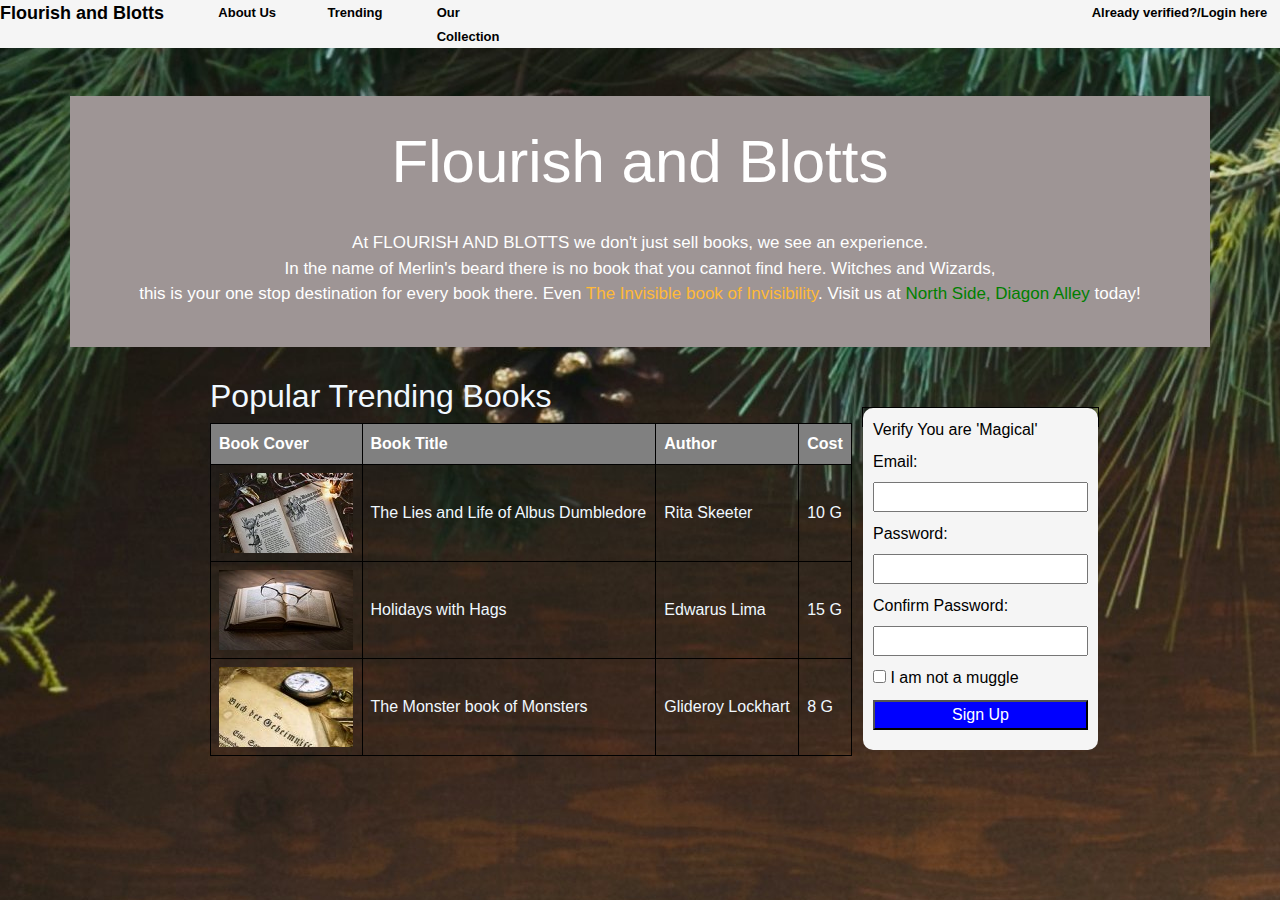
<file: FlourishandBlotts/index.html>
<!DOCTYPE html>
<html>
  <head>
    <title>Flourish and Blotts</title>
    <link rel="stylesheet" href="./css/bootstrap.css">
    <link rel="stylesheet" href="./css/styles.css">
    <script type="text/javascript" src="./js/jquery.min.js"></script>
    <script type="text/javascript" src="./js/bootstrap.js"></script>
  </head>
  <body>
    <!-- Implement the Florish and Blotts exercises here -->
    <nav class="navBar">
      <div class="row">
        <div class="col-2"><a href="#" style="font-size: large;font-weight: bold; color: black;">Flourish and Blotts</a></div>
        <div class="col-1"><a href="#" class="headerNav">About Us</a></div>
        <div class="col-1"><a href="#" class="headerNav">Trending</a></div>
        <div class="col-1"><a href class="headerNav">Our Collection</a></div>
        <div class="offset-5">  </div>
        <div class="col-2" ><a href class="headerNav" style="text-align:right;">Already verified?/Login here</a></div>
      </div>
    </nav>
    <br>
    <header><br> 
      <div class="container" style="background-color: rgb(158, 149, 149);margin-bottom: 30px;">
          <h1 style="font-size: 60px; text-align: center; padding-top: 30px; ">Flourish and Blotts</h1><br>
          <div class="paragraph">
            <p style="font-size:17px ; text-align: center;">At FLOURISH AND BLOTTS we don't just sell books, we see an experience.<br>
              In the name of Merlin's beard there is no book that you cannot find here. Witches and Wizards,<br>this is your one stop destination
              for every book there. Even <span style="color: rgb(255, 185, 56);">The Invisible book of Invisibility</span>. Visit us at
            <span style="color: green;">North Side, Diagon Alley </span>today!</p><br>
          </div>
      
      </header>
      <div style="display: flex; flex-wrap: wrap; margin-left: 210px;">
        <div class="trending-books">
          <section>
            <h2>Popular Trending Books</h2>
            <table>
              <tr>
                <th>Book Cover</th>
                <th>Book Title</th>
                <th>Author</th>
                <th>Cost</th>
              </tr>
              <tr>
                <td><img src="images/book1.jpg" alt="Book Cover"></td>
                <td>The Lies and Life of Albus Dumbledore</td>
                <td>Rita Skeeter</td>
                <td>10 G</td>
              </tr>
              <tr>
                <td><img src="images/book2.jpg" alt="Book Cover"></td>
                <td>Holidays with Hags</td>
                <td>Edwarus Lima</td>
                <td>15 G</td>
              </tr>
              <tr>
                <td><img src="images/book3.jpg" alt="Book Cover"></td>
                <td>The Monster book of Monsters</td>
                <td>Glideroy Lockhart</td>
                <td>8 G</td>
              </tr>
            </table>
          </section>
        </div>
        <div class="signup-form" style="width: fit-content;">
          <section>
            <form class="signup">
              <fieldset>
                <legend>Verify You are 'Magical'</legend>
                <label for="email">Email:</label>
                <input type="email" id="email" name="email" required>
                <label for="password">Password:</label>
                <input type="password" id="password" name="password" required>
                <label for="confirm_password">Confirm Password:</label>
                <input type="password" id="confirm_password" name="confirm_password" required>
                <input type="checkbox" id="muggle" name="muggle">
                <label for="muggle">I am not a muggle</label>
                <button type="submit" value="Sign Up">Sign Up</button>
                </fieldset>
              </form>
          </section>
        </div>
      </div>
  </body>
  </body>
</html>
</file>
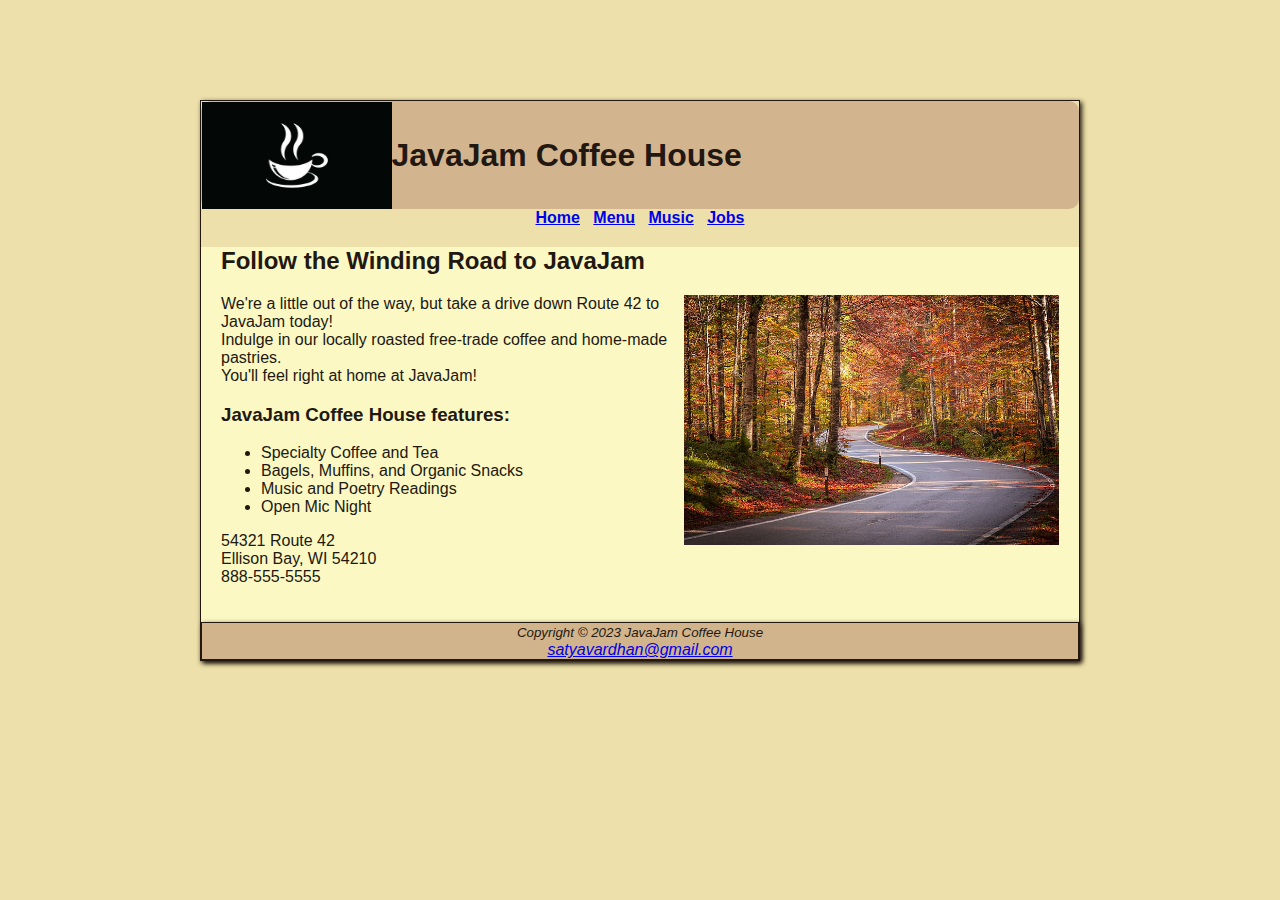
<file: html/index.html>
<!DOCTYPE html>
<html>
<head>
    <title> JavaJam Coffee House</title>
	<link rel="stylesheet" type="text/css" href="style.css">
       
</head>
<body>
    <header>
        <img src="1.jpg" alt="JavaJam logo"height="107" width="190" align="left">
        <h1>JavaJam Coffee House</h1>
    </header>
    <nav>
        <b><a href="index.html">Home</a> &nbsp; <a href="menu.html">Menu</a> &nbsp; <a href="music.html">Music</a> &nbsp; <a href="jobs.html">Jobs</a></b>
    </nav>
    <main>
        <h2>Follow the Winding Road to JavaJam</h2>
        <img src="2.jpg" alt="Winding Road" height="250" align="right">
        <p>We're a little out of the way, but take a drive down Route 42 to JavaJam today!<br>
            Indulge in our locally roasted free-trade coffee and home-made pastries. <br>
            You'll feel right at home at JavaJam!</p>
        <h3>JavaJam Coffee House features:</h3>
        <ul>
            <li>Specialty Coffee and Tea</li>
            <li>Bagels, Muffins, and Organic Snacks</li>
            <li>Music and Poetry Readings</li>
            <li>Open Mic Night</li>
        </ul>
        <div>
            54321 Route 42<br>
            Ellison Bay, WI 54210<br>
            888-555-5555
            <br>
            <br>
            <br>
        </div>
    </main>
    <footer>
        <small><i>Copyright &copy; 2023 JavaJam Coffee House</i></small>
        <br>
        <a href="mailto:your_email">satyavardhan@gmail.com</a>
    </footer>
</body>
</html>
</file>
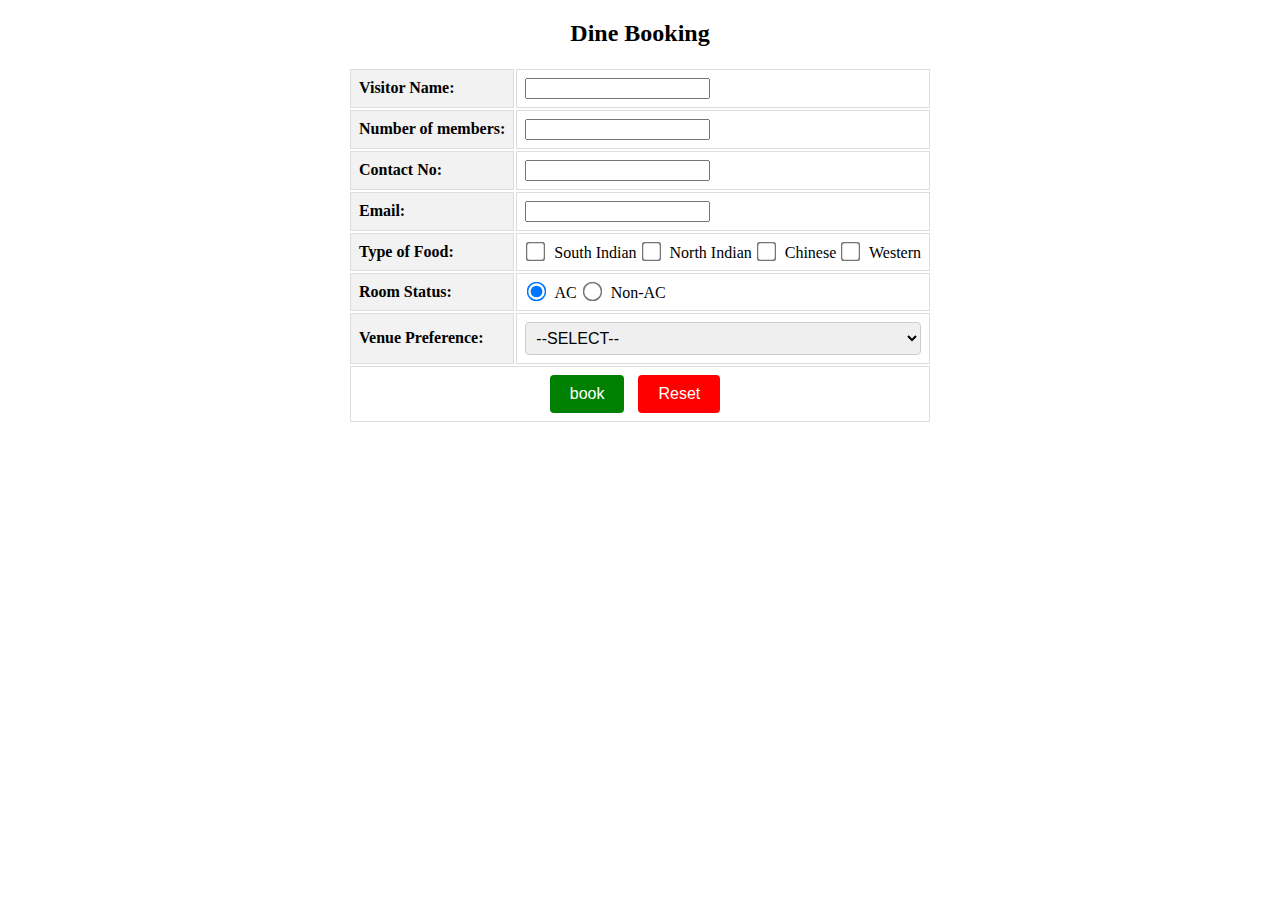
<file: form/dinebook2.html>
<!DOCTYPE html>
<html>
<head>
	<title>Dine Booking</title>
    <link rel="stylesheet" type="text/css" href="dine.css"> 
</head>
<body>
	<h2 style="text-align: center;">Dine Booking</h2>
    
	<form>
		<table>
			<tr>
				<th><label for="visitor-name">Visitor Name:</label></th>
				<td><input type="text" id="visitor-name" name="visitor-name" maxlength="20"  required></td>
			</tr>
			<tr>
				<th><label for="num-members">Number of members:</label></th>
				<td><input type="number" id="num-members" name="num-members" max="50" required></td>
			</tr>
			<tr>
				<th><label for="contact-no">Contact No:</label></th>
				<td><input type="tel" id="contact-no" name="contact-no" required></td>
			</tr>
			<tr>
				<th><label for="email">Email:</label></th>
				<td><input type="email" id="email" name="email" required></td>
			</tr>
			<tr>
				<th>Type of Food:</th>
				<td>
					<label><input type="checkbox" name="food-type" value="South Indian" > South Indian</label>
					<label><input type="checkbox" name="food-type" value="North Indian"> North Indian</label>
					<label><input type="checkbox" name="food-type" value="Chinese"> Chinese</label>
					<label><input type="checkbox" name="food-type" value="Western"> Western</label>
				</td>
			</tr>
			<tr>
				<th>Room Status:</th>
				<td>
					<label><input type="radio" name="room-status" value="AC" checked required> AC</label>
					<label><input type="radio" name="room-status" value="Non-AC"> Non-AC</label>
				</td>
			</tr>
			<tr>
				<th><label for="venue-preference">Venue Preference:</label></th>
				<td>
                    <select id="venue-preference" name="venue-preference" required>
						<option value="" disabled selected>--SELECT--</option>
						<option value="Arena">Arena</option>
						<option value="Fiesta">Fiesta</option>
						<option value="Vista">Vista</option>
						<option value="Mythri">Mythri</option>
						<option value="Magna">Magna</option>
						<option value="Oasis">Oasis</option>
						<option value="Amoeba">Amoeba</option>
					</select>
				</td>
			</tr>
			<tr>
				<td colspan="2" style="text-align: center;">
					<input type="submit" value= "book" >
					<input type="reset" value="Reset">
				</td>
			</tr>
		</table>
	</form>
</body>
</html>
</file>
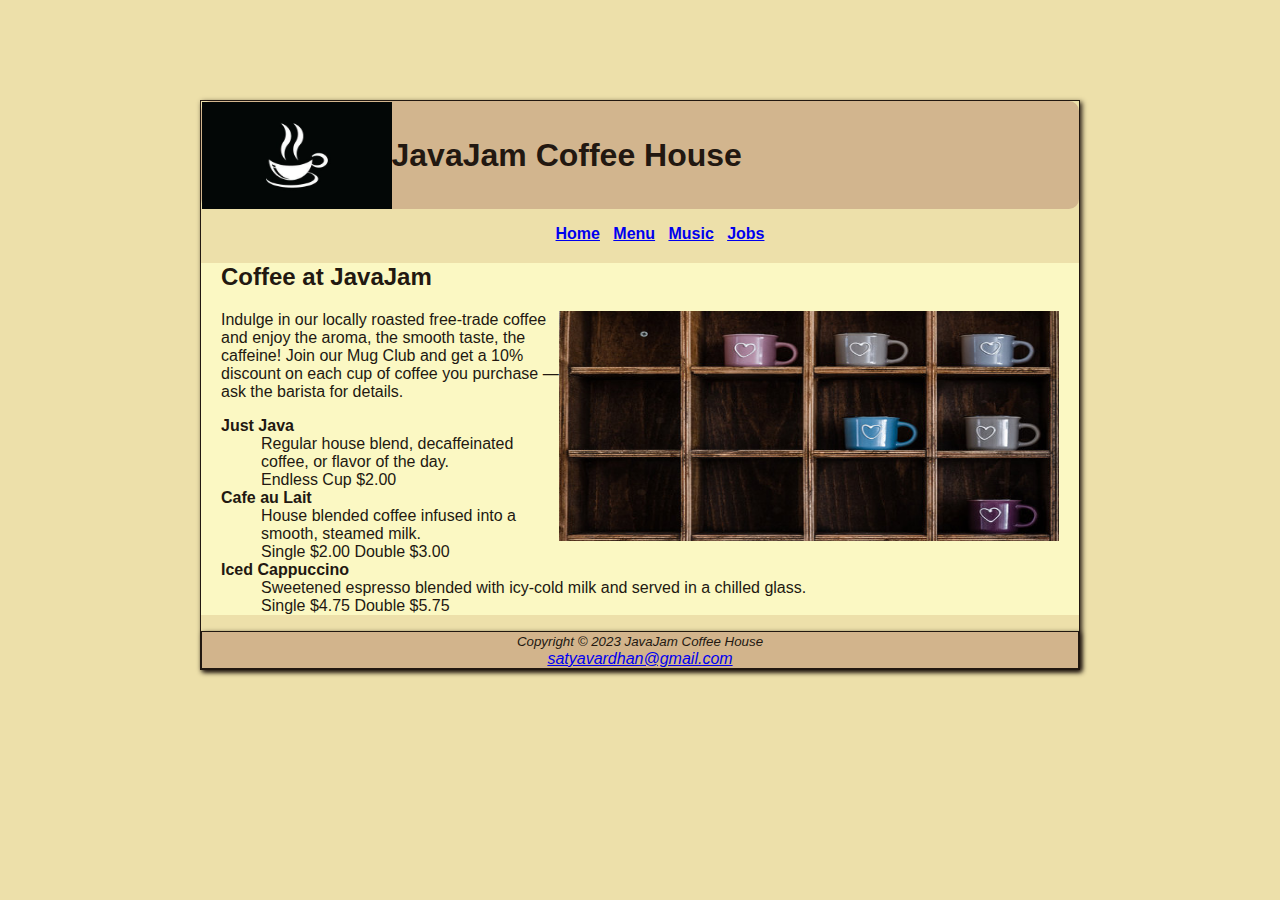
<file: html/menu.html>
<!DOCTYPE html>
<html>
<head>
    <title> JavaJam Coffee House</title>
	<link rel="stylesheet" type="text/css" href="style.css">
 
</head>
<body> 
  
    <header>
        <img src="1.jpg" alt="JavaJam logo"height="107" width="190" align="left">
        <h1>JavaJam Coffee House</h1>
       
    </header>
    <nav>
      <ul>
        <b><a href="index.html">Home</a> &nbsp; <a href="menu.html">Menu</a> &nbsp; <a href="music.html">Music</a> &nbsp; <a href="jobs.html">Jobs</a></b>
      </ul>
      </nav>
    <main>
      <h2>Coffee at JavaJam</h2>
        <img src="3.jpg" alt="Winding Road" height="230" width ="500"align="right">
        <dd>
          <dt>Indulge in our locally roasted free-trade coffee and enjoy the aroma, the smooth taste, 
            the caffeine! Join our Mug Club and get a 10% discount on each cup of coffee you 
            purchase — ask the barista for details.</dd>
        </dd>
      

      <dl>
        <dt><strong>Just Java</strong></dt>
        <dd>Regular house blend, decaffeinated coffee, or flavor of the day.<br>Endless Cup $2.00</dd>
        <dt><strong>Cafe au Lait</strong></dt>
        <dd>House blended coffee infused into a smooth, steamed milk.<br>Single $2.00 Double $3.00</dd>
        <dt><strong>Iced Cappuccino</strong></dt>
        <dd>Sweetened espresso blended with icy-cold milk and served in a chilled glass.<br>Single $4.75 Double $5.75</dd>
      </dl>
    </main>
    <footer>
      <small><i>Copyright &copy; 2023 JavaJam Coffee House</i></small>
      <br>
      <a href="mailto:your_email">satyavardhan@gmail.com</a>
    </footer>
  </div>
</body>
</html>
</file>
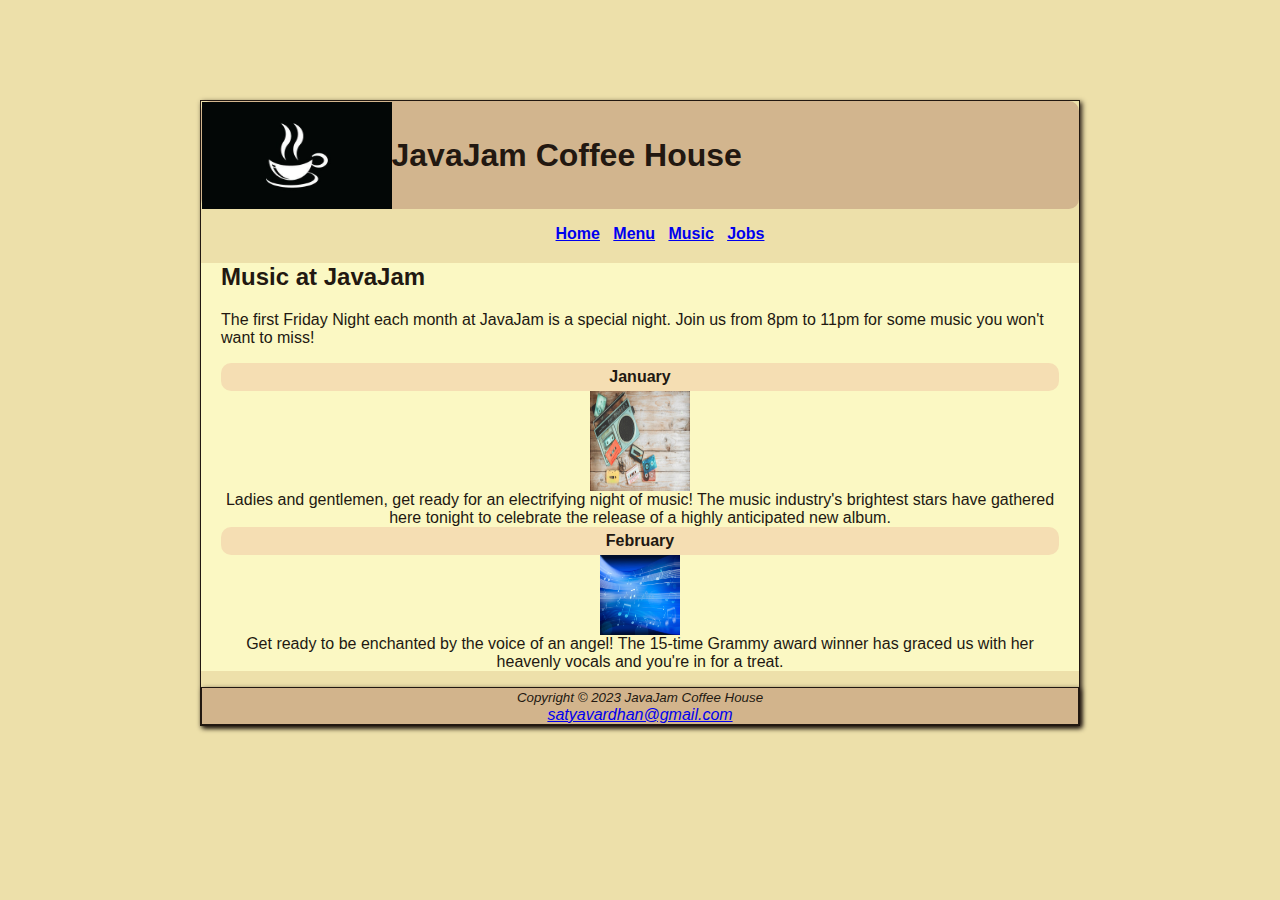
<file: html/music.html>
<!DOCTYPE html>
<html>
<head>
    <title>JavaJam Coffee House</title>
	<link rel="stylesheet" type="text/css" href="style.css">
    <style>
        /* CSS to center the images and text */
        .jan-image, .feb-image {
            display: block;
            margin: 0 auto;
        }
        dl {
            text-align: center;
        }
    </style>
</head>
<body> 
  
    <header>
        <img src="1.jpg" alt="JavaJam logo"height="107" width="190" align="left">
        <h1>JavaJam Coffee House</h1>
    </header>
    
    <nav>
      <ul>
        <b><a href="index.html">Home</a> &nbsp; <a href="menu.html">Menu</a> &nbsp; <a href="music.html">Music</a> &nbsp; <a href="jobs.html">Jobs</a></b>
      </ul>
    </nav>
    
    <main>
      <h2>Music at JavaJam</h2>
        <dd>
          <dt>The first Friday Night each month at JavaJam is a special night. Join us from 8pm to 11pm for some music you won't want to miss!</dt>
        </dd>
        
        <dl>
            <dt class="jan-heading"><strong>January</strong></dt>
            <img src="retro-technology-radio-cassette-recorder-music-retro-tape-cassette-wood-table-top-view-hero-header-vintage-color-effect-93251869.jpg" width="100" height="100" class="jan-image">
            <span>Ladies and gentlemen, get ready for an electrifying night of music! The music industry's brightest stars have gathered here tonight to celebrate the release of a highly anticipated new album.</span>  
            
            <dt class="feb-heading"><strong>February</strong></dt>
            <img src="music-background-blue-23157485.jpg" width="80" height="80" class="feb-image">
            
            <span>Get ready to be enchanted by the voice of an angel! The 15-time Grammy award winner has graced us with her heavenly vocals and you're in for a treat.</span>  
        </dl>
     
    </main>
    
    <footer>
        <small><i>Copyright &copy; 2023 JavaJam Coffee House</i></small>
        <br>
        <a href="mailto:your_email">satyavardhan@gmail.com</a>
    </footer>
</body>
</html>
</file>
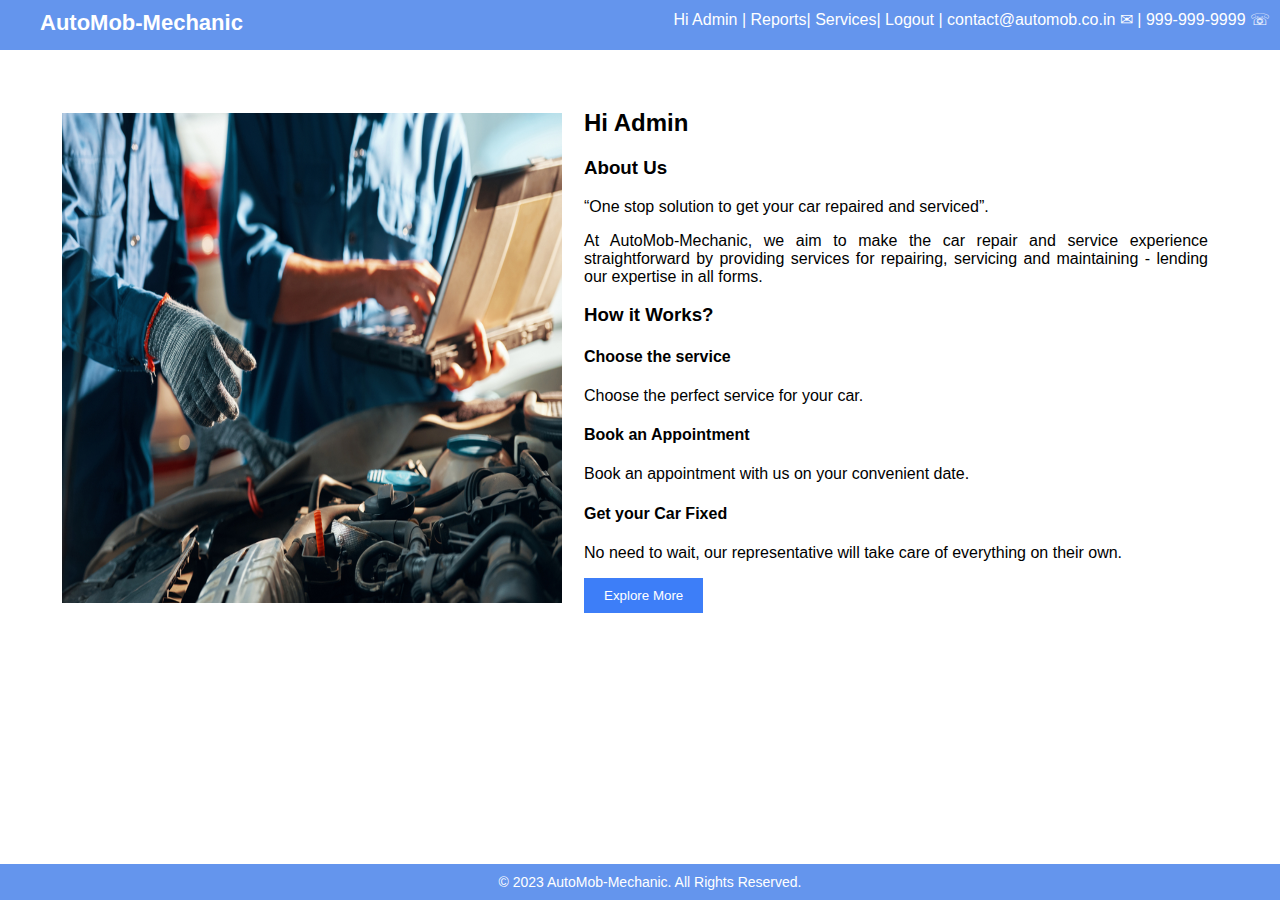
<file: Capstone/html/admin.html>
<!DOCTYPE html>
<html lang="en">

<head>
    <meta charset="UTF-8">
    <meta name="viewport" content="width=device-width, initial-scale=1.0">
    <meta http-equiv="X-UA-Compatible" content="ie=edge" />
    <link rel="stylesheet" href="../css/main.css">
    <link rel="stylesheet" href="../css/home.css">
    <script src="../js/main.js"></script>
    <title>Home | AutoMob-Mechanic</title>
    <style>
        
    </style>
</head>

<body>
    <header>
        <b><a href="./home.html">AutoMob-Mechanic</a></b>
        
        <nav>
            <span>Hi Admin | </span>
            <a href="./reports.html">Reports</a>|
            <a href="./services.html">Services</a>|
            <a href="./home.html" id="logout">Logout | </a>
            <a href="mailto:contact@automob.co.in">contact@automob.co.in &#9993; | </a>
            <a>999-999-9999 &#9743;</a>
        </nav>
    </header>
    <main>
        <section>
            <table>
                <tr>
                    <td>
                        <img src="../images/shutterstock_1162290817.jpg" width="500" height="490">
                    </td>
                    <td>
                        <section>
                            <h2>Hi Admin</h2>
                            <h3>About Us</h3>
                            <q>One stop solution to get your car repaired and serviced</q>.
                            <p>
                                At AutoMob-Mechanic, we aim to make the car repair and service experience
                                straightforward by providing services for repairing, servicing and maintaining -
                                lending our expertise in all forms.
                            </p>
                        </section>
                        <section>
                            <h3>How it Works?</h3>
                            <h4>Choose the service</h4>
                            <p>
                                Choose the perfect service for your car.
                            </p>
                            <h4>Book an Appointment</h4>
                            <p>
                                Book an appointment with us on your convenient date.
                            </p>
                            <h4>Get your Car Fixed</h4>
                            <p>
                                No need to wait, our representative will take care of everything on their
                                own.
                            </p>
                            <button id="explor-btn" onclick="redirectToServicesPage()">Explore More</button>
                            <br><br>
                        </section>
                    </td>
                </tr>
            </table>
        </section>
    </main>
    <footer>
        <span>&copy; 2023 AutoMob-Mechanic. All Rights Reserved.</span>
    </footer>
    <script>
    
        document.getElementById("logout").addEventListener("click", function() {
        window.location.href = "./home.html";
    });
          </script>
          
</body>

</html>
</file>
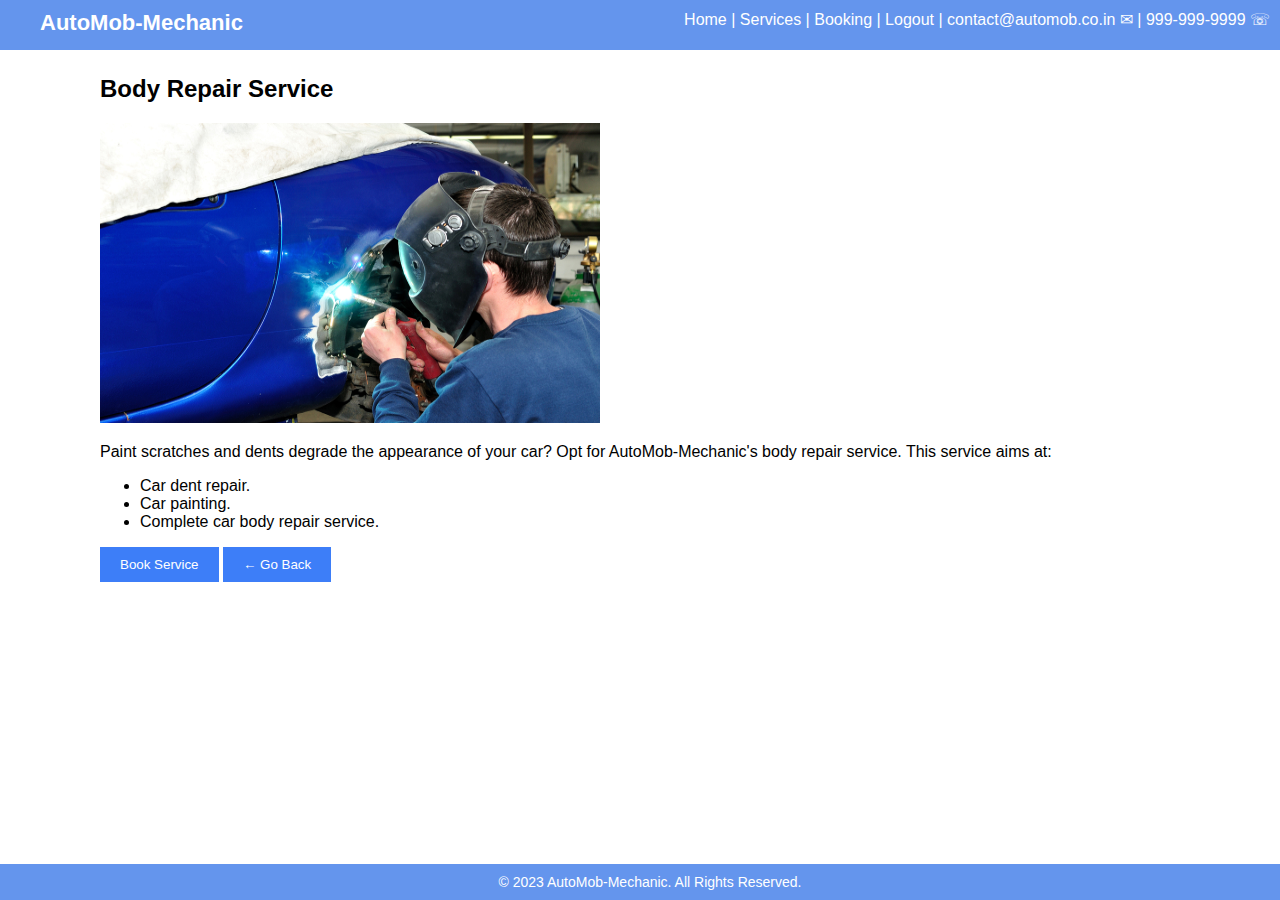
<file: Capstone/html/body-repair-service.html>
<!DOCTYPE html>
<html lang="en">

<head>
    <meta charset="UTF-8">
    <meta name="viewport" content="width=device-width, initial-scale=1.0">
    <meta http-equiv="X-UA-Compatible" content="ie=edge" />
    <link rel="stylesheet" href="../css/main.css">
    <link rel="stylesheet" href="../css/service-detail.css">
    <script src="../js/services.js"></script>
    <title>Body Repair | AutoMob-Mechanic</title>
</head>

<body>
    <header>
        <b><a href="./home.html">AutoMob-Mechanic</a></b>
        <nav>
            <span id="name"></span>
            <a href="./home.html">Home</a> |
            <a href="./services.html">Services</a> |
            <a href="./booking.html">Booking</a> |
            <a href="./home.html" id="logout">Logout | </a>

            <a href="mailto:contact@automob.co.in">contact@automob.co.in &#9993;</a> |
            <a>999-999-9999 &#9743;</a>
        </nav>
    </header>

    <main>
        <section>
            <h2>Body Repair Service</h2>
            <img src="../images/shutterstock_117290149.jpg" width="500" height="300">
            <p>
                Paint scratches and dents degrade the appearance of your car? Opt for AutoMob-Mechanic's
                body repair service. This service aims at:
            </p>
            <ul>
                <li>Car dent repair.</li>
                <li>Car painting.</li>
                <li>Complete car body repair service.</li>
            </ul>
            <button onclick="bookService()">Book Service</button>
            <button onclick="goBack()">&#8592; Go Back</button>
        </section>
    </main>

    <footer>
        <span>&copy; 2023 AutoMob-Mechanic. All Rights Reserved.</span>
    </footer>
</body>

</html>
</file>
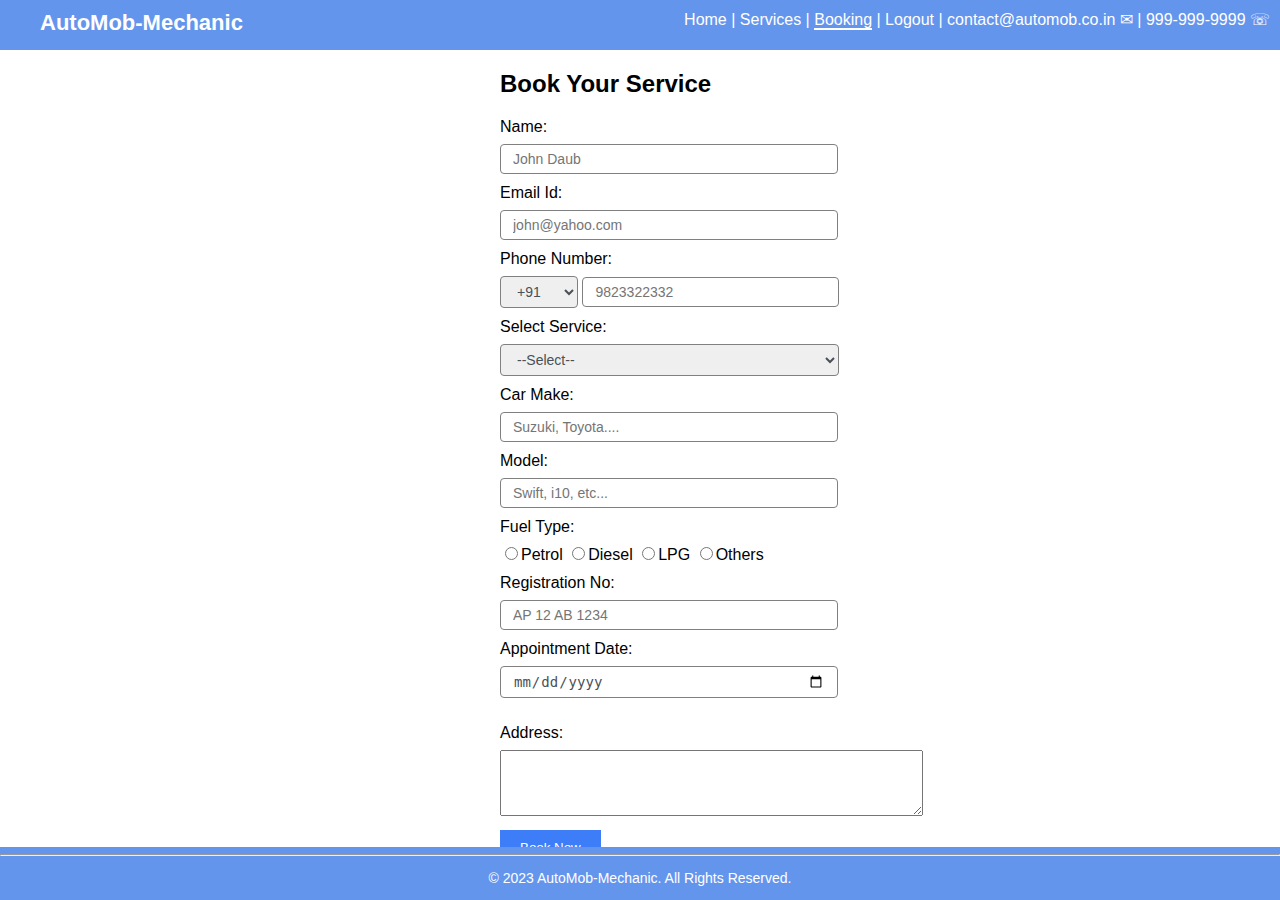
<file: Capstone/html/booking.html>
<!DOCTYPE html>
<html lang="en">

<head>
  <meta charset="UTF-8">
  <meta name="viewport" content="width=device-width, initial-scale=1.0">
  <meta http-equiv="X-UA-Compatible" content="ie=edge" />
  <link rel="stylesheet" href="../css/main.css">
  <link rel="stylesheet" href="../css/booking.css">
  <script src="../js/main.js"></script>

  <script src="../js/booking.js"></script>
  <title>Booking | AutoMob-Mechanic</title>
</head>

<body>
  <header>
    <b><a href="./home.html">AutoMob-Mechanic</a></b>
    <nav>
      <span id="name"></span>
      <a href="./home.html">Home</a> |
      <a href="./services.html">Services</a> |
      <a href="./booking.html" class="active">Booking</a> |
      <a href="./home.html" id="logout">Logout | </a>
      <a href="mailto:contact@automob.co.in">contact@automob.co.in &#9993;</a> |
      <a>999-999-9999 &#9743;</a>
    </nav>
  </header>
  <main>
    <h2>Book Your Service</h2>
    <form method="POST" action="./booking-success.html">
      <div>
        <label for="name">Name:</label>
        <input type="text" id="name" placeholder="John Daub" required pattern="^[A-Za-z]{1,}[\s][A-Za-z]{1,}$">
      </div>
      <div>
        <label for="emailId">Email Id:</label>
        <input type="email" id="emailId" placeholder="john@yahoo.com" required pattern="[A-z\d\s]{1,}[@][a-z]{1,}(.com)$">
      </div>
      <div>
        <label for="phNo">Phone Number:</label>
        <select id="phNoCode">
          <option value="+213">+213</option>
          <option value="+91" selected>+91</option>
          <option value="+244">+244</option>
          <option value="+61">+61</option>
        </select>
        <input type="tel" id="phNo" placeholder="9823322332" pattern="[0-9]{10}" required>
      </div>
      <div>
        <label for="selectService">Select Service:</label>
        <select id="selectService" name="selectService" style="width:43.5%">
          <option disabled selected>--Select--</option>
          <option value="preventive maintenance service">Preventive Maintenance Service</option>
          <option value="body repair service">Body Repair Service</option>
          <option value="car care service">Car Care Service</option>
        </select>
      </div>
      <div>
        <label for="carMake">Car Make:</label>
        <input type="text" id="carMake" list="carList" placeholder="Suzuki, Toyota...." required>
        <datalist id="carList">
          <option value="Mahindra"></option>
          <option value="Maruti and Suzuki"></option>
          <option value="Honda"></option>
          <option value="Hyundai"></option>
          <option value="Ford"></option>
          <option value="Toyota"></option>
          <option value="Nissan"></option>
        </datalist>
      </div>
      <div>
        <label for="model">Model:</label>
        <input type="text" id="model" placeholder="Swift, i10, etc..." required>
      </div>
      <div>
        <label for="fuelType" required>Fuel Type:</label>
        <input type="radio" value="petrol" name="fuelType">Petrol</input>
        <input type="radio" value="diesel" name="fuelType">Diesel</input>
        <input type="radio" value="LPG" name="fuelType">LPG</input>
        <input type="radio" value="others" name="fuelType">Others</input>
    </div>
      <div>
        <label for="regNo">Registration No:</label>
        <input type="text" id="regNo" placeholder="AP 12 AB 1234" pattern="^[A-Za-z]{2}[\s][0-9]{2}[\s][A-Za-z]{1,2}[\s][0-9]{4}$" required>
      </div>
      <div>
        <label for="appointmentDate">Appointment Date:</label>
        <input type="date" id="appointmentDate" name="appointmentDate" required >
        <p id="errorMsg"></p>
    </div>
    <div>
        <label for="address">Address:</label>
        <textarea id="address" cols="50" rows="4"></textarea>
    </div>
    </form>
        <form method="POST" action="./booking-success.html" onsubmit="return handleFormSubmit(event)">
          <button type="submit" id="bookBtn">Book Now</button>
        </form>
    </main>
    <footer>
    <hr>
    <p>&copy; 2023 AutoMob-Mechanic. All Rights Reserved.</p>
    </footer>
    
 </body>
</html>
</file>
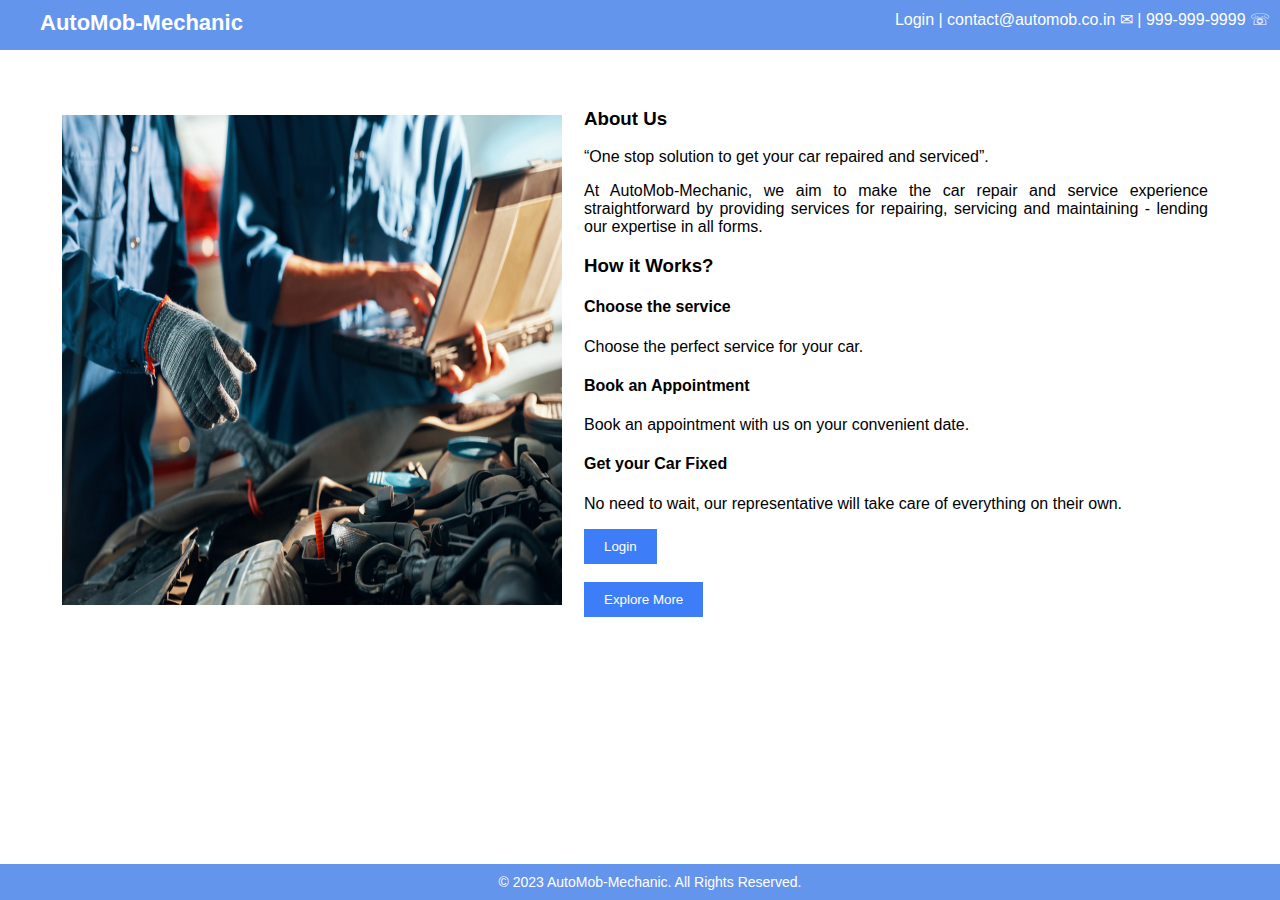
<file: Capstone/html/home.html>
<!DOCTYPE html>
<html lang="en">

<head>
    <meta charset="UTF-8">
    <meta name="viewport" content="width=device-width, initial-scale=1.0">
    <meta http-equiv="X-UA-Compatible" content="ie=edge" />
    <link rel="stylesheet" href="../css/main.css">
    <link rel="stylesheet" href="../css/home.css">
    <script src="../js/main.js"></script>
    <title>Home | AutoMob-Mechanic</title>
    <style>
        
    </style>
</head>

<body>
    <header>
        <b><a href="./home.html">AutoMob-Mechanic</a></b>
        <nav>
            <a href="./login.html" id="login">Login | </a>
            <a href="mailto:contact@automob.co.in">contact@automob.co.in &#9993; | </a>
            <a>999-999-9999 &#9743;</a>
        </nav>
    </header>
    <main>
        <section>
            <table>
                <tr>
                    <td>
                        <img src="../images/shutterstock_1162290817.jpg" width="500" height="490">
                    </td>
                    <td>
                        <section>
                            <h3>About Us</h3>
                            <q>One stop solution to get your car repaired and serviced</q>.
                            <p>
                                At AutoMob-Mechanic, we aim to make the car repair and service experience
                                straightforward by providing services for repairing, servicing and maintaining -
                                lending our expertise in all forms.
                            </p>
                        </section>
                        <section>
                            <h3>How it Works?</h3>
                            <h4>Choose the service</h4>
                            <p>
                                Choose the perfect service for your car.
                            </p>
                            <h4>Book an Appointment</h4>
                            <p>
                                Book an appointment with us on your convenient date.
                            </p>
                            <h4>Get your Car Fixed</h4>
                            <p>
                                No need to wait, our representative will take care of everything on their
                                own.
                            </p>
                            <button id="login" onclick="redirectToLoginPage()">Login</button>
                            <br><br>
                            
                            <button id="explor-btn" onclick="redirectToServicesPage()">Explore More</button>
                            <br><br>
                        </section>
                    </td>
                </tr>
            </table>
        </section>
    </main>
    <footer>
        <span>&copy; 2023 AutoMob-Mechanic. All Rights Reserved.</span>
    </footer>
</body>

</html>
</file>
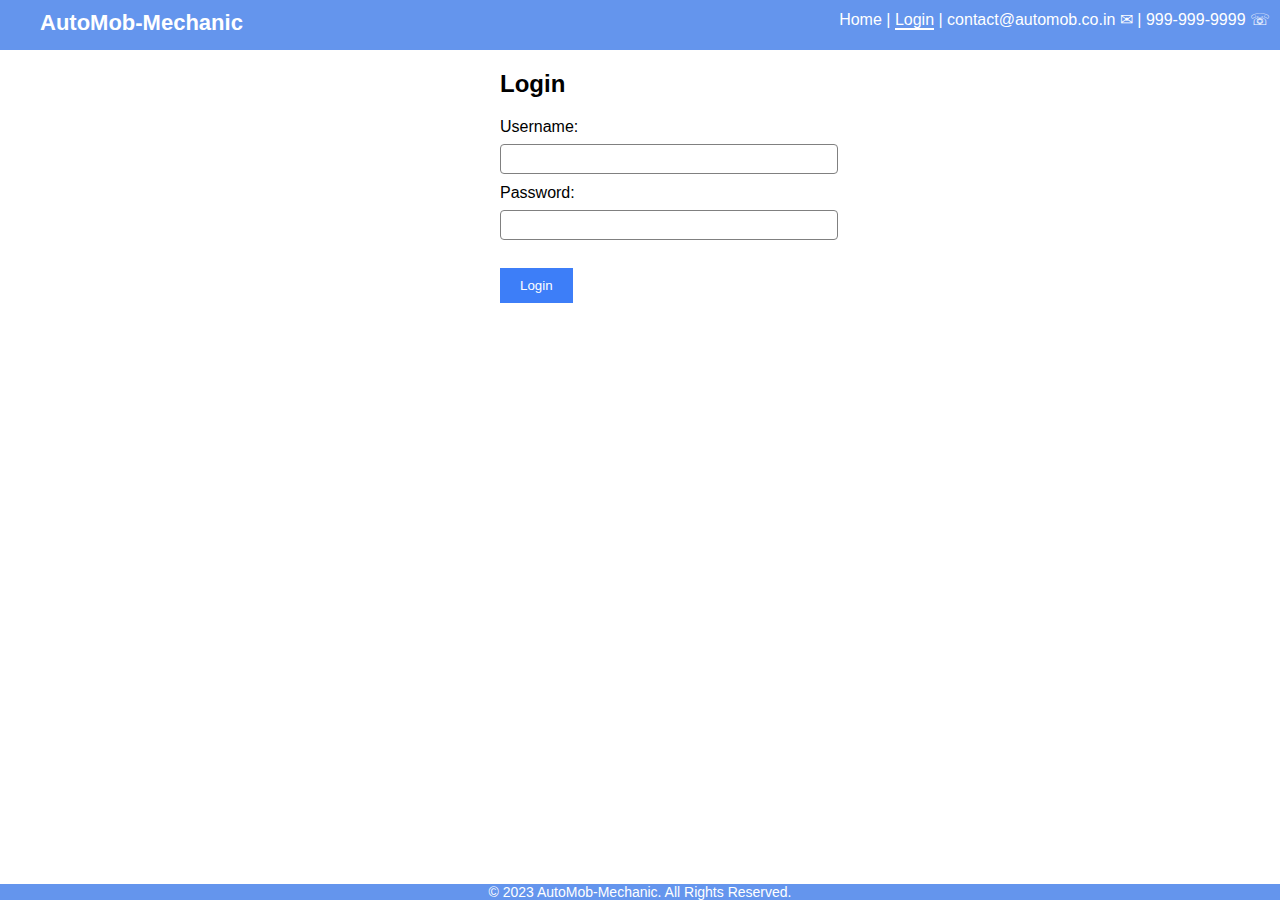
<file: Capstone/html/login.html>
<!DOCTYPE html>
<html lang="en">

<head>
  <meta charset="UTF-8">
  <meta name="viewport" content="width=device-width, initial-scale=1.0">
  <meta http-equiv="X-UA-Compatible" content="ie=edge" />
  <link rel="stylesheet" href="../css/main.css">
  <link rel="stylesheet" href="../css/booking.css">
  <script src="../js/main.js"></script>
  <script src="../js/login.js"></script>
  <title>Login | AutoMob-Mechanic</title>
</head>

<body>
  <header>
    <b><a href="./home.html">AutoMob-Mechanic</a></b>
    <nav>
      <a href="./home.html">Home</a> |
      <a href="./login.html" class="active">Login</a> |
      <a href="mailto:contact@automob.co.in">contact@automob.co.in &#9993;</a> |
      <a>999-999-9999 &#9743;</a>
    </nav>
  </header>
  <main>
    <h2>Login</h2>
    <form>
      <div>
        <label for="uname">Username:</label>
        <input type="text" id="uname" required>
      </div>
      <div>
        <label for="pwd">Password:</label>
        <input type="password" id="pwd" required>
      </div>
      <br>
      <div>
        <input type="button" value="Login" onclick="checkLogin()">
      </div>
      <br><br>
    </form>
  </main>
  <footer>
    <span>&copy; 2023 AutoMob-Mechanic. All Rights Reserved.</span>
  </footer>
  
</body>

</html>
</file>
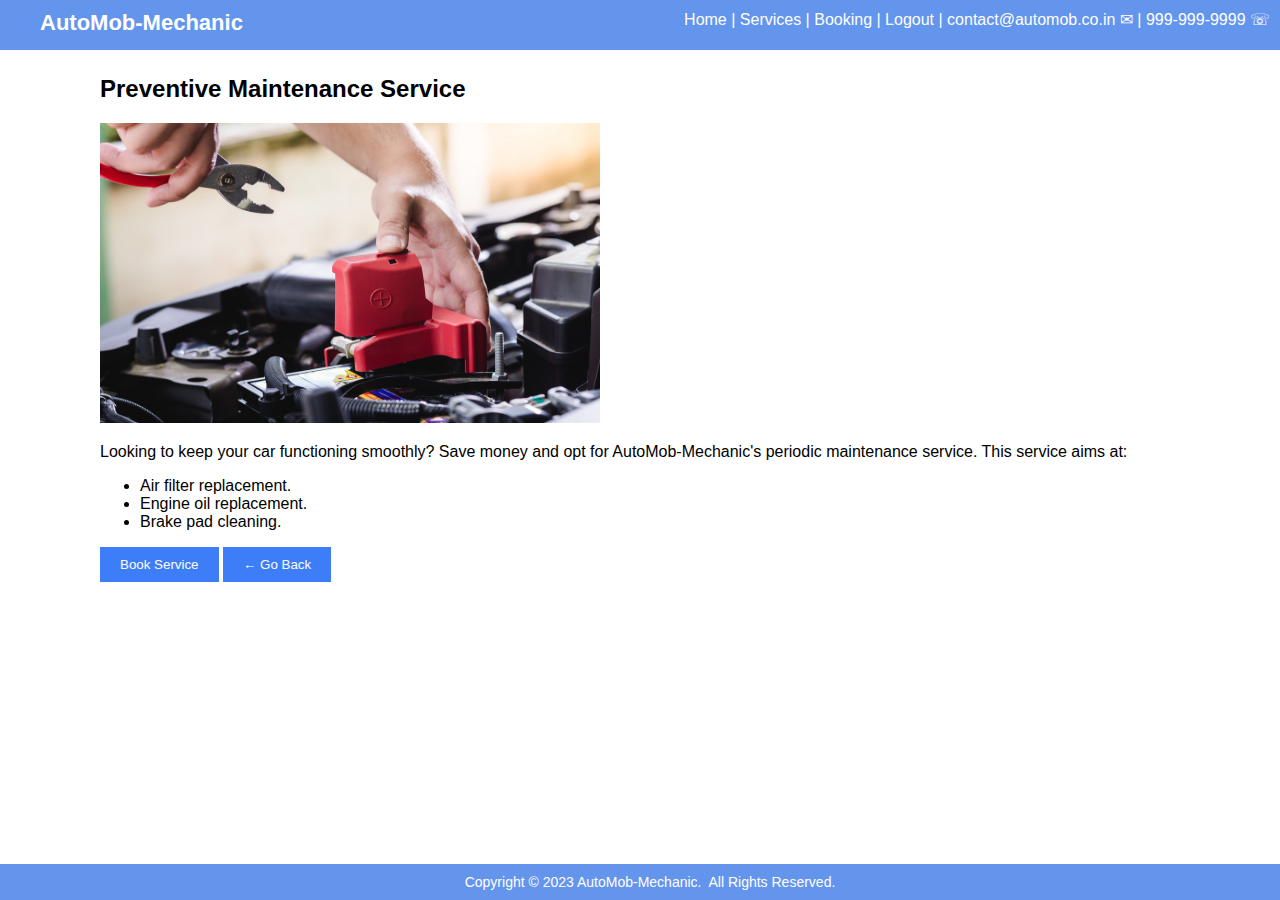
<file: Capstone/html/preventive-maintenance-service.html>
<!DOCTYPE html>
<html lang="en">

<head>
  <meta charset="UTF-8">
  <meta name="viewport" content="width=device-width, initial-scale=1.0">
  <meta http-equiv="X-UA-Compatible" content="ie=edge" />
  <link rel="stylesheet" href="../css/main.css">
  <link rel="stylesheet" href="../css/service-detail.css">
  <script src="../js/services.js"></script>
  <title>Preventive Maintenance Service | AutoMob-Mechanic</title>
</head>

<body>
  <header>
    <b><a href="./home.html">AutoMob-Mechanic</a></b>
    <nav>
      <span id="name"></span>
      <a href="./home.html">Home</a> |
      <a href="./services.html">Services</a> |
      <a href="./booking.html">Booking</a> |
      <a href="./home.html" id="logout">Logout | </a>

      <a href="mailto:contact@automob.co.in">contact@automob.co.in &#9993;</a> |
      <a>999-999-9999 &#9743;</a>
    </nav>
  </header>

  <main>
    <section>
      <h2>Preventive Maintenance Service</h2>
      <img src="../images/shutterstock_459874633.jpg" width="500" height="300">
      <p>
        Looking to keep your car functioning smoothly? Save money and opt for AutoMob-Mechanic's periodic maintenance
        service. This service aims at:
      </p>
      <ul>
        <li>Air filter replacement.</li>
        <li>Engine oil replacement.</li>
        <li>Brake pad cleaning.</li>
      </ul>
      <button onclick="bookService()">Book Service</button>
      <button onclick="goBack()">&#8592; Go Back</button>
    </section>
  </main>

  <footer>
    <span>Copyright &copy; 2023 AutoMob-Mechanic.</span>&nbsp;
    <span>All Rights Reserved.</span>
  </footer>
</body>

</html>
</file>
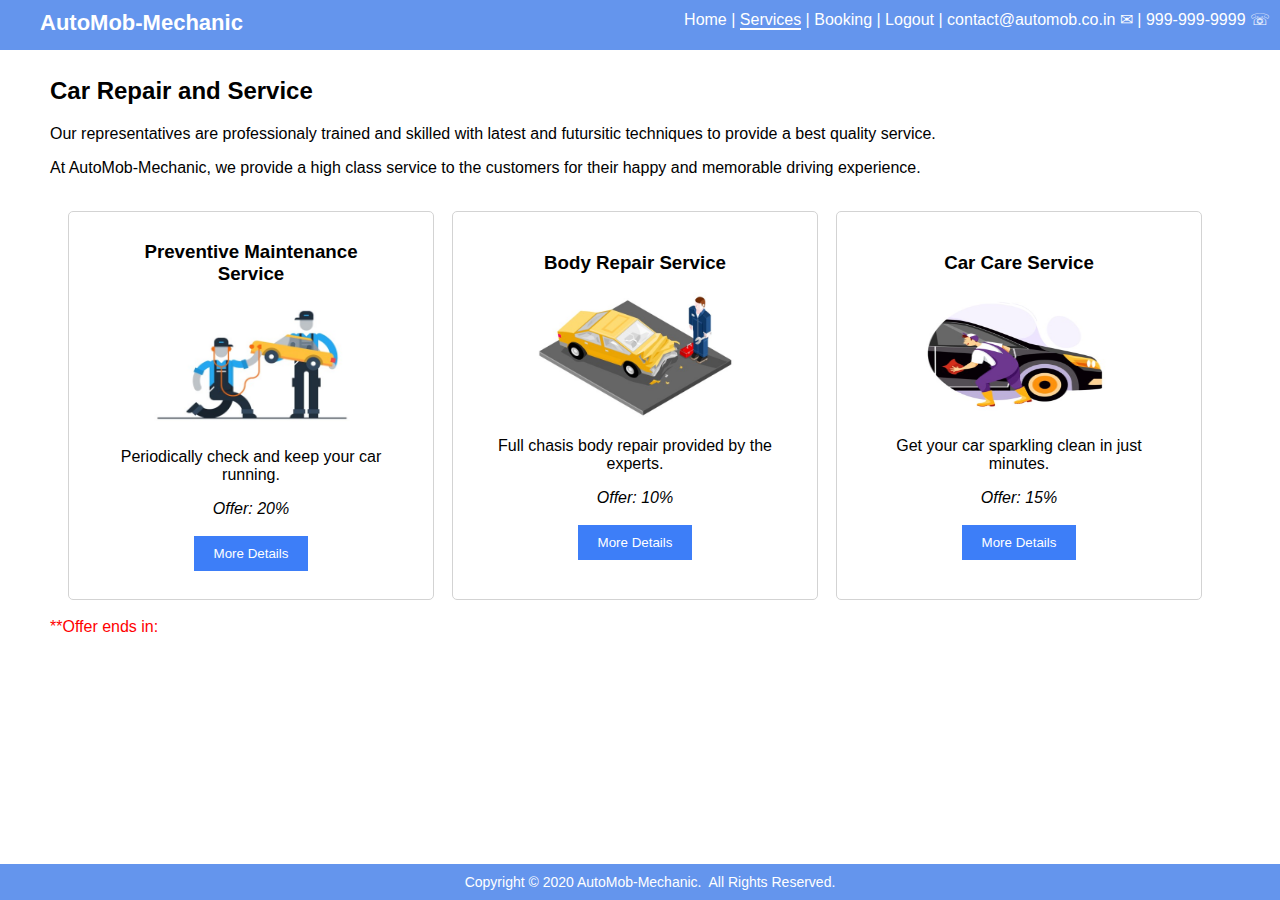
<file: Capstone/html/services.html>
<!DOCTYPE html>
<html lang="en">

<head>
    <meta charset="UTF-8">
    <meta name="viewport" content="width=device-width, initial-scale=1.0">
    <meta http-equiv="X-UA-Compatible" content="ie=edge" />
    <link rel="stylesheet" href="../css/main.css">
    <link rel="stylesheet" href="../css/service.css">
    <script src="../js/services.js" defer></script>
    <title>Services | AutoMob-Mechanic</title>
</head>

<body>
    <header>
        <b><a href="./home.html">AutoMob-Mechanic</a></b>
        <nav>
            <span id="name"></span>
            <a href="./home.html">Home</a> |
            <a href="./services.html" class="active">Services</a> |
            <a href="./booking.html">Booking</a> |
            <a href="./home.html" id="logout">Logout | </a>
            <a href="mailto:contact@automob.co.in">contact@automob.co.in &#9993;</a> |
            <a>999-999-9999 &#9743;</a>
        </nav>
    </header>
    <main>
        <section>
            <h2>Car Repair and Service</h2>
            <p>
                Our representatives are professionaly trained and skilled with latest and futursitic techniques to
                provide a best quality service.
            </p>
            <p>
                At AutoMob-Mechanic, we provide a high class service to the customers for their happy and memorable
                driving experience.
            </p>
            <table>
                <tr>
                    <td>
                        <h3>Preventive Maintenance Service</h3>
                        <img src="../images/shutterstock_330500969.jpg" width="200" height="125">
                        <p>Periodically check and keep your car running.</p>
                        <em>Offer: 20%</em><br><br>
                        <button onclick="location.assign('./preventive-maintenance-service.html')">More Details</button>
                        <br><br>
                    </td>
                    <td>
                        <h3>Body Repair Service</h3>
                        <img src="../images/shutterstock_277260179.jpg" width="200" height="125"><br>
                        <p>Full chasis body repair provided by the experts.</p>
                        <em>Offer: 10%</em><br><br>
                        <button onclick="location.assign('./body-repair-service.html')">More Details</button>
                        <br><br>
                    </td>
                    <td>
                        <h3>Car Care Service</h3>
                        <img src="../images/shutterstock_1665024397.jpg" width="200" height="125">
                        <p>Get your car sparkling clean in just minutes.</p>
                        <em>Offer: 15%</em><br><br>
                        <button onclick="location.assign('./car-care-service.html')">More Details</button>
                        <br><br>
                    </td>
                </tr>
            </table>
            <div>**Offer ends in: <span id="counter"></span></div>
        </section>
    </main>
    <footer>
        <span>Copyright &copy; 2020 AutoMob-Mechanic.</span>&nbsp;
        <span>All Rights Reserved.</span>
    </footer>
    </body>
</html>
</file>
<file: FlourishandBlotts/css/styles.css>
html, body{
    background-image: url("../images/background1.jpg");
    background-size:auto;
    color:white;
    background-repeat: no-repeat;
}
header, header p {
    text-align: center;
    
  }
  .box {
    background-color: #ccc;
    padding: 20px;
    margin: 0;
  }
  .navBar{
    background-color: whitesmoke;
    color: black;
    width: 100%;
}
.headerNav
{
    font-size: small;
    font-weight: 600;
    color: black;
}
  
.trending-books {
  width: 60%;
  float: left;
  margin-right: 100px;
  color: aliceblue;
  margin-right: 10px;
}
.signup-form {
  width: 5000px;
  height: 20px;
  border: 1px solid black;
  margin-top: 30px;
}
table {
  width: 100%;
  border-collapse: collapse;
}
th, td {
  border: 1px solid black;
  padding: 8px;
  text-align: left;
}
th {
  background-color: gray;
  color: white;
}
img {
  max-width: 100%;
  height: auto;
}
.signup {
  width: fit-content;
  background-color: whitesmoke;
  border: 1px;
  border-color: black;
  border-radius: 10px;
  padding: 10px;
  margin:0;
  color: black;
}
fieldset {
  border: none;
  padding: 10px,30px;
}
legend {
  font-size: medium;
}
label {
  margin-top: 0;
  display: block;
}
label[for="muggle"] {
  display: inline-block;
  margin-right: 10px;
  margin-bottom: 10px;
}
input[type="email"], input[type="password"], button[type="submit"] {
  display: block;
  margin-bottom: 10px;
  width: 100%;
  padding: 8px,10px;
  box-sizing: border-box;
}
button[type="submit"] {
  background-color: blue;
  padding: 8px,10px;
  color: white;
  cursor: pointer;
}
</file>
<file: html/style.css>
body {
    background-color:rgba(237,224,170,255);
    margin-top: 100px;
    margin-left: 200px;
    margin-right: 200px;
    color: #221811;
    font-family: Verdana, Arial, sans-serif;
    box-shadow: 0 0 10px rgba(0, 0, 0, 0.3);
    border: 1px solid #221811;
    box-shadow: 2px 2px 5px #221811;
}

header {
    background-color:rgba(210,181,142,255);
    text-align: right center;
    padding: 0.5px;
    border-radius: 10px;
    position: relative;
}

h1 {
    line-height: 200%;
}

nav {
    text-align: center;
    font-weight: bold;
    
}

footer {
    background-color: #D2B48C;
    font-size: 1em;
    font-style: italic;
    text-align: center;
    border: 1px solid #221811;
    box-shadow: 2px 2px 5px #221811;
}

main {
   background-color: rgba(251,248,195,255);
    padding: 0 20px;
}

h2 {
    margin-top: 20px;
}

p {
    margin-top: 10px;
}
.jan-heading {
    border: 1px rgba(237,224,170,255);
    background-color: #F5DEB3;
    padding: 5px;
     border-radius: 10px;
  }
  .feb-heading{
    border: 1px rgba(237,224,170,255);
    background-color: #F5DEB3;
    padding: 5px;
     border-radius: 10px;
  }
  .jan-image{
    margin-right: 20px;
  }
  .feb-image{
    margin-right: 20px;
  }
</file>
<file: form/dine.css>
table {
    margin: 0 auto;
}
td, th {
    padding: 8px;
    border: 1px solid #ddd;
    text-align: left;
    font-size: 16px;
}
th {
    background-color: #f2f2f2;
}
input[type="checkbox"], input[type="radio"] {
    transform: scale(1.5);
    margin-right: 8px;
}
select {
    font-size: 16px;
    padding: 6px;
    width: 100%;
    border: 1px solid #ccc;
    border-radius: 4px;
    box-sizing: border-box;
}
input[type="submit"], input[type="reset"] {
    background-color: green;
    color: white;
    font-size: 16px;
    padding: 10px 20px;
    border: none;
    border-radius: 4px;
    cursor:pointer;
    margin-right: 10px;
}
input[type="reset"] {
    background-color: red;
}
</file>
<file: Capstone/css/main.css>
a{
    text-decoration: none;
    color:white;
}

.active{
    border-bottom: 2px solid white;
}

b{
    margin-left:30px;
    font-size:22px;
}

body{
    margin:0;
    font-size: 16px;
    font-family: 'Gill Sans', 'Gill Sans MT', Calibri, 'Trebuchet MS', sans-serif;
}

button,input[type="button"]{
    padding:10px 20px 10px 20px;
    background-color: rgb(61, 126, 248);
    color:white;
    border:none;
}

footer{
    padding:10px;
    text-align: center; 
    background-color: cornflowerblue;
    color:white;
    position: fixed;
    left: 0;
    bottom: 0;
    width: 100%;
    font-size:14px;
}

header{
    background-color: cornflowerblue;
    color:white;
    height:30px;
    padding:10px;
}

nav{
    display: inline-block;
    float:right;
}
</file>
<file: Capstone/css/home.css>
main{
    margin-left: 50px;
    margin-right: 60px;
    margin-top: 27px;
}

td{
    text-align:justify;
    padding:10px;
}
</file>
<file: Capstone/css/service-detail.css>
main{
    margin-left: 100px;
    margin-top: 25px;
}
</file>
<file: Capstone/css/booking.css>
div{
    padding-bottom:10px;
}

#errorMsg{
    color:red;
}

input[type="text"],input[type="email"],input[type="password"],input[type="date"]{
    font-size: 14px;
    width: 40%;
    padding: 0.375rem 0.75rem;
    color: #495057;
    border-radius: 0.25rem;
    border:1px solid gray;
}

input[type="tel"]{
    font-size: 14px;
    width: 29.5%;
    padding: 0.375rem 0.75rem;
    color: #495057;
    border-radius: 0.25rem;
    border:1px solid gray;
}

label {
    display: block;
    margin-bottom: 0.5rem;
}

main{
    margin-left:500px;
}

select{
    font-size: 14px;
    width: 10%;
    padding: 0.375rem 0.75rem;
    color: #495057;
    border-radius: 0.25rem;
    padding: 0.375rem 0.75rem;
    
    border-radius: 0.25rem;
    border:1px solid gray;
}
footer {
    padding: 0%;
}
</file>
<file: Capstone/css/service.css>
main{
    margin-left: 50px;
    margin-right: 60px;
    margin-top: 27px;
}

table{
    border-spacing: 18px;
}

td{
    width:400px;
    padding:10px 40px;
    text-align:center;
    border-radius:5px;
    border:1px solid lightgray;
}

div{
    color:red;
}
</file>
